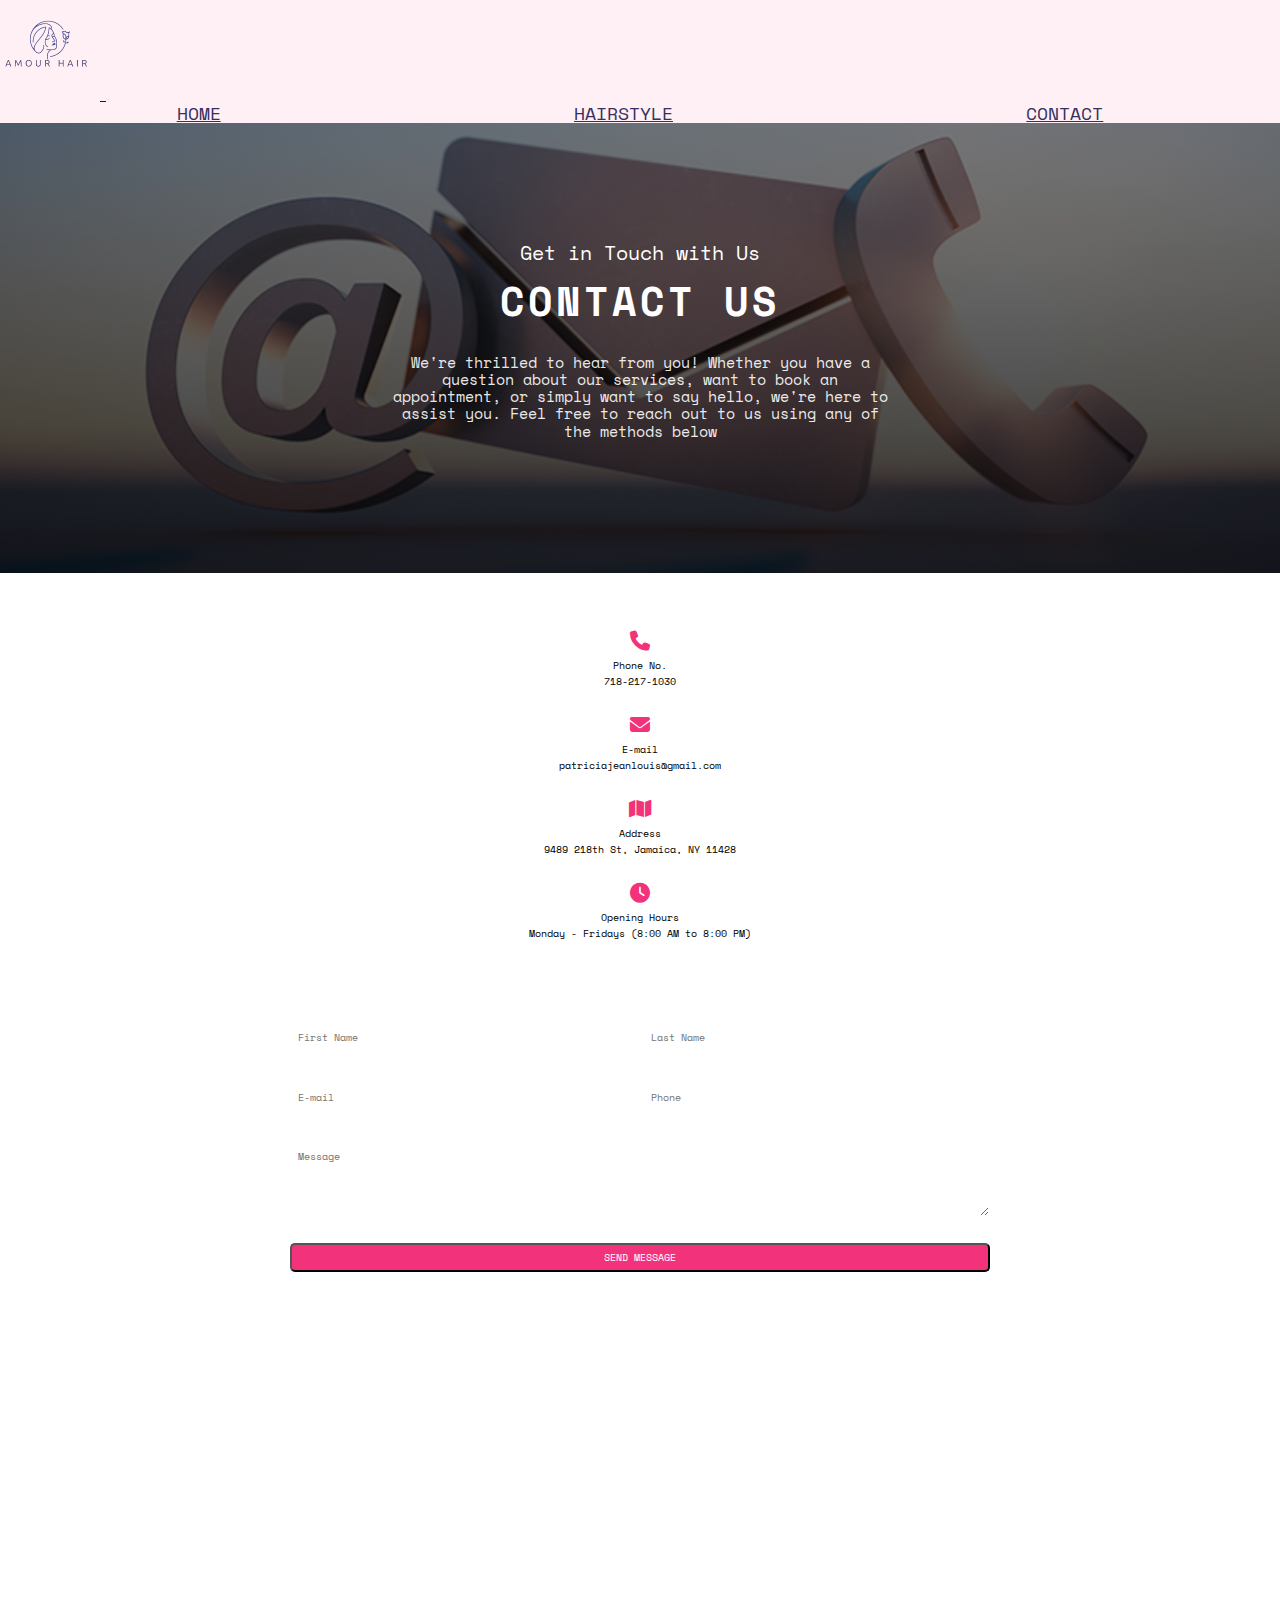
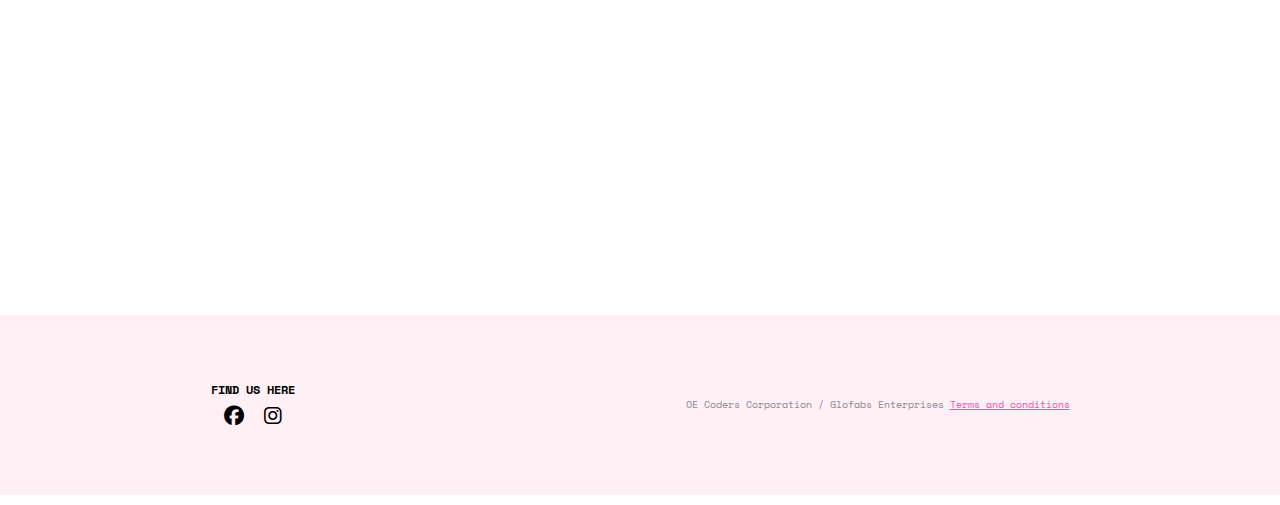
<file: contact.html>
<!DOCTYPE html>
<html lang="en">
<head>
  <title>Amour Hairstyle</title>
  <!-- CSS -->
  <link rel="stylesheet" href="styles.css">
  <link rel="stylesheet" href="css/normalize.css">
  <!-- fontaswsome CDN -->
  <link rel="stylesheet" href="https://cdnjs.cloudflare.com/ajax/libs/font-awesome/6.5.1/css/all.min.css">
  <!-- Bootstrap CSS -->
  <link href="https://cdn.jsdelivr.net/npm/bootstrap@5.3.2/dist/css/bootstrap.min.css" rel="stylesheet" integrity="sha384-T3c6CoIi6uLrA9TneNEoa7RxnatzjcDSCmG1MXxSR1GAsXEV/Dwwykc2MPK8M2HN" crossorigin="anonymous">
  <meta name="viewport" content="width=device-width, initial-scale=1">
</head>
<body>
   <!------Navigation Bar ------>
   <nav class="navbar navbar-expand-sm" style="background-color: #fff0f5;">
    <div class="container-fluid">
      <a class="navbar-brand" href="index.html">
        <img src="img/amour-hair.png" alt="Amour" width="auto" height="100">
      </a>
      <button class="navbar-toggler" type="button" data-bs-toggle="collapse" data-bs-target="#navbarNavAltMarkup" aria-controls="navbarNavAltMarkup" aria-expanded="false" aria-label="Toggle navigation">
        <span class="navbar-toggler-icon"></span>
      </button>
      <div class="collapse navbar-collapse" id="navbarNavAltMarkup">
        <div class="navbar-nav">
          <a class="nav-link" aria-current="page" href="index.html">Home</a>
          <a class="nav-link" href="products.html">Hairstyle</a>
          <a class="nav-link active" href="contact.html">Contact</a>
        </div>
      </div>
    </div>
  </nav>


  <!-- Contact-Banner -->
  <section id="contact">
    <div class="contact-hero">
      <h2>Get in Touch with Us</h2>
      <h3>Contact Us</h3>
        <p class="text">
          We're thrilled to hear from you! Whether you have a question about our services, 
          want to book an appointment, or simply want to say hello, we're here to assist you. Feel free to reach out to us using any of the methods below
        </p>
      </div>
      <div contact-body>
         <div class="contact-body">
          <div class="contact-info">
            <div>
              <span> <i class="fa-solid fa-phone"></i></span>
              <span>Phone No.</span>
              <span class="text">718-217-1030</span>
            </div>

            <div>
              <span><i class="fa-solid fa-envelope"></i></span>
              <span>E-mail</span>
              <span class="text">patriciajeanlouis@gmail.com</span>
            </div>

            <div>
              <span><i class="fa-solid fa-map"></i></span>
              <span>Address</span>
              <span class="text">9489 218th St, Jamaica, NY 11428</span>
            </div>

            <div>
              <span><i class="fa-solid fa-clock"></i></span>
              <span>Opening Hours</span>
              <span class="text">Monday - Fridays (8:00 AM to 8:00 PM)</span>
            </div>
          </div>

          <div class="contact-form">
            <form action="">
              <div>
                <input type="text" class="form-control" placeholder="First Name">
                <input type="text" class="form-control" placeholder="Last Name">
              </div>

              <div>
                <input type="email" class ="form-control" placeholder="E-mail">
                <input type="text" class="form-control" placeholder="Phone">
              </div>

              <textarea rows="5" placeholder="Message" class="form-control"></textarea>
              <input type="submit" class="send-btn" value="send message">
            </form>
          </div>
          
         </div>
      </div>
    </div>

  
    </div>


  
  </section>
    <p>
      <iframe
        src="https://www.google.com/maps/embed?pb=!1m18!1m12!1m3!1d3023.99185455872!2d-73.73712844759126!3d40.71819581039328!2m3!1f0!2f0!3f0!3m2!1i1024!2i768!4f13.1!3m3!1m2!1s0x89c263d291117d85%3A0xd41cc10203edb16d!2s9489%20218th%20St%2C%20Jamaica%2C%20NY%2011428!5e0!3m2!1sen!2sus!4v1568932134828!5m2!1sen!2sus"
        width="100%"
        height="600"
        frameborder="0"
        style="border: 0;"
        allowfullscreen=""
      ></iframe>
    </p>
    <!------------------Team Members--------------->



    <!----------------------------footer---------------------->
 <footer id="footer">
  <div class="footer-container">
    <div class="social-content">
      <h3>Find us here</h3>
      <div class="socials">
        <i class="fa-brands fa-facebook fa-beat"></i>
        <i class="fa-brands fa-instagram fa-beat"></i>
      </div>
    </div>
  
    <!-- <div class="footer-content">
      <h2>Contact Us</h2>
      <span>
        <i class="fa-solid fa-phone">718-217-1030
        </i>
      </span>  
    </div> -->
  
    <div class="footer-info">
      <span class="footer__copy">OE Coders Corporation / Glofabs Enterprises</span>
      <a class="footer__privacy" href="/terms.html">Terms and conditions</a>
    </div>
  </div>
  
    
   
  
   </footer> 
  
  </body>
</html>
</file>
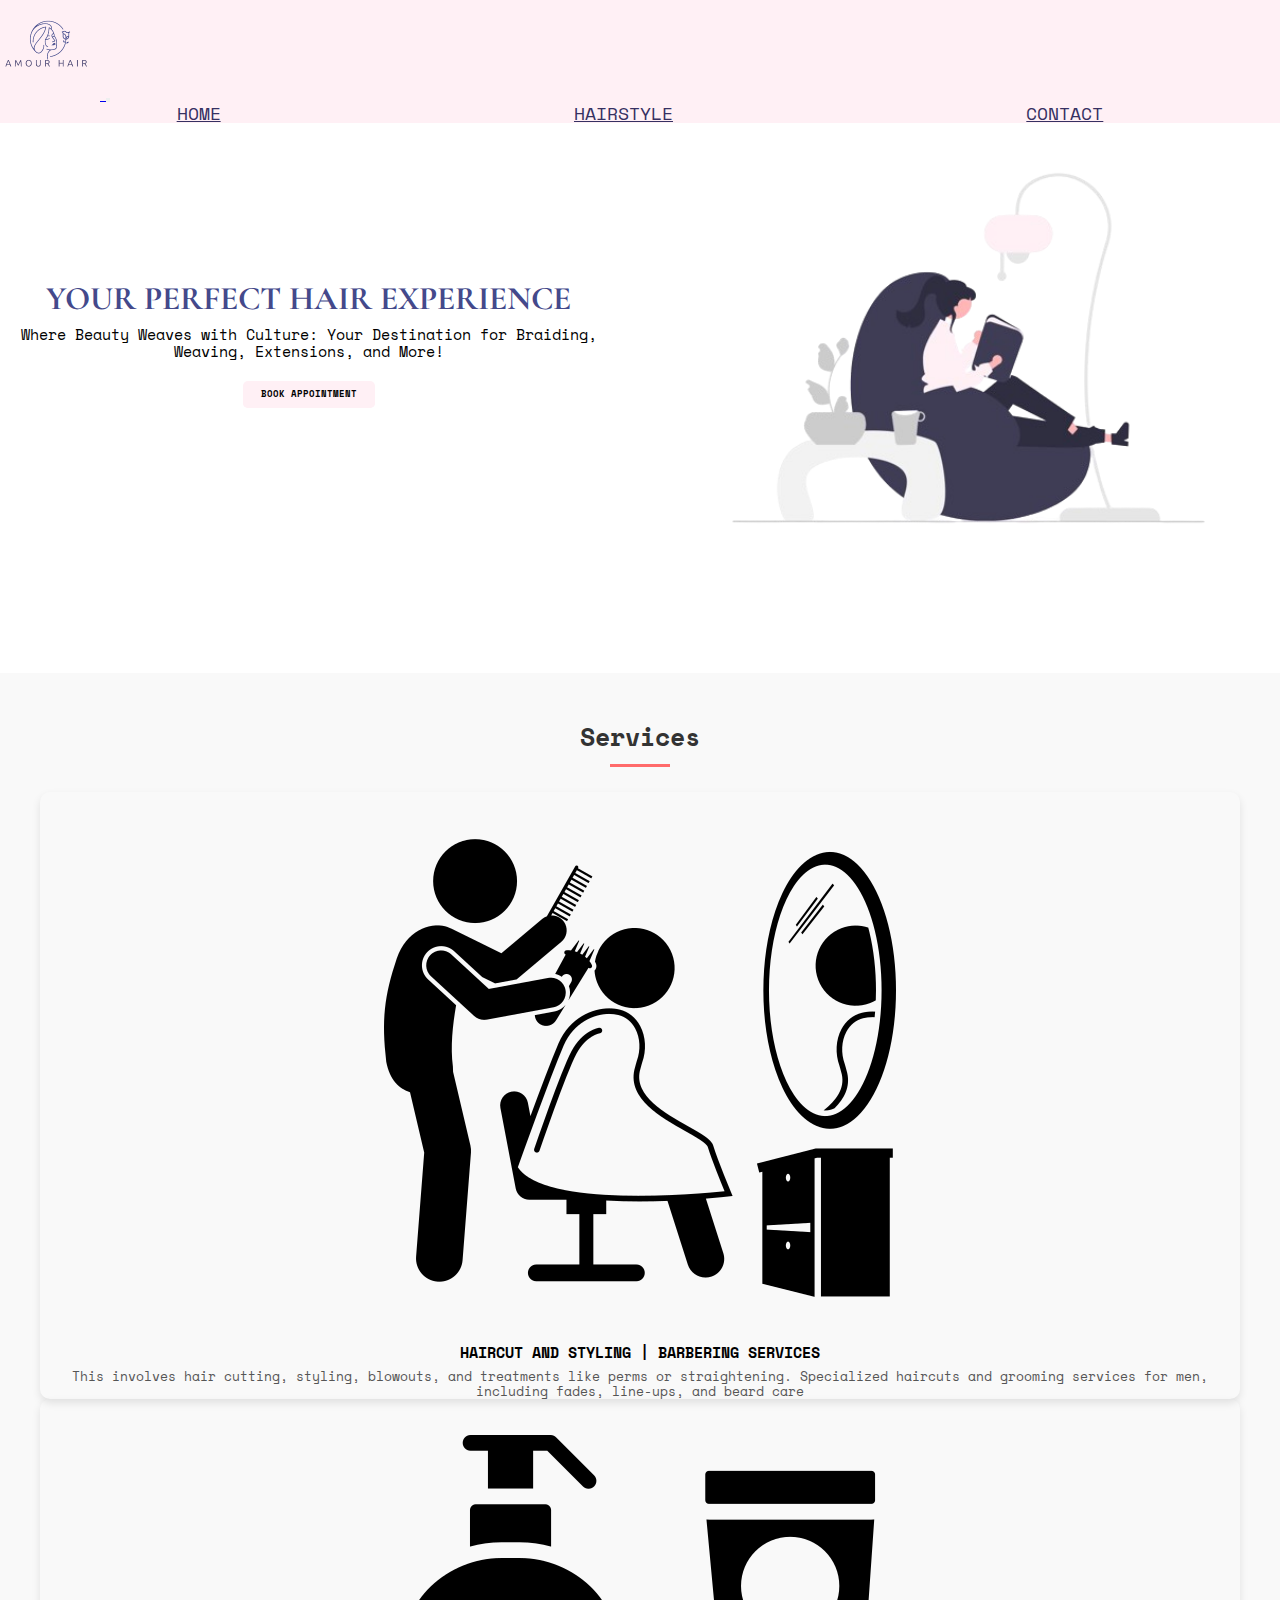
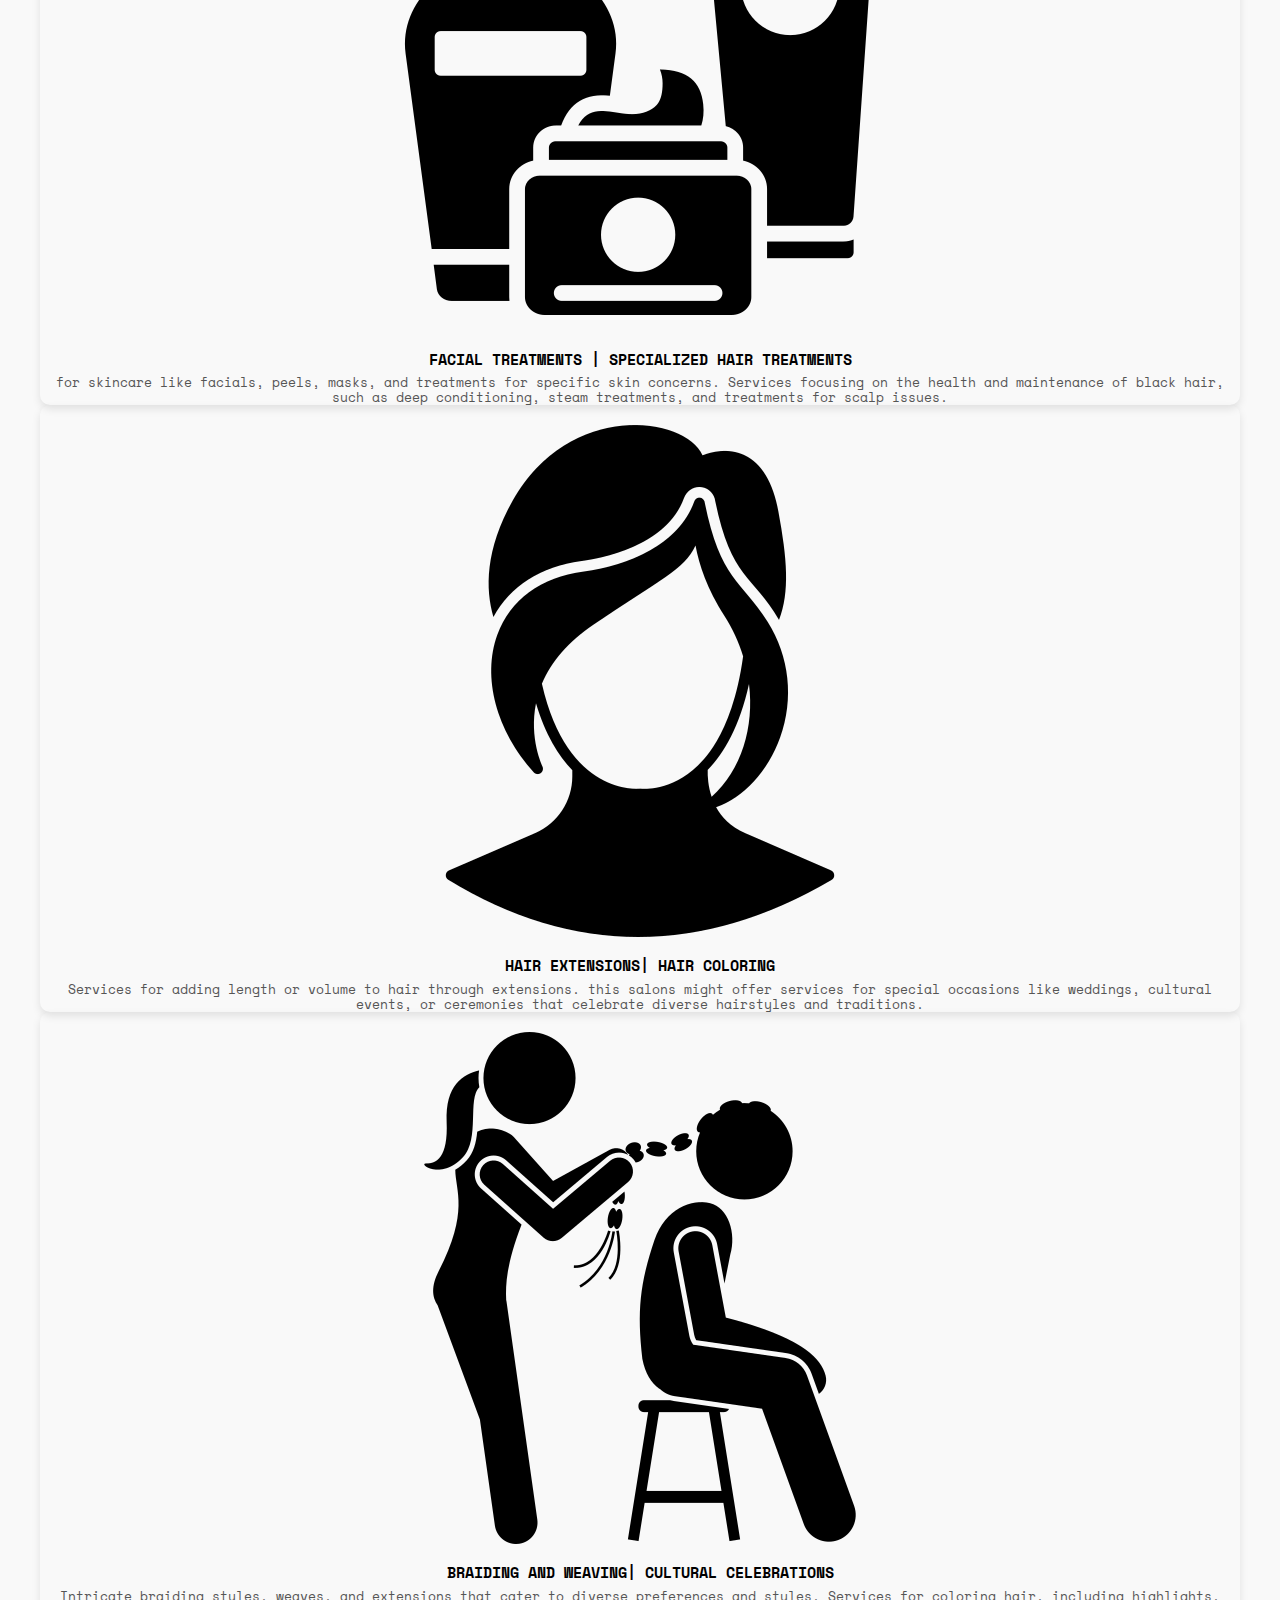
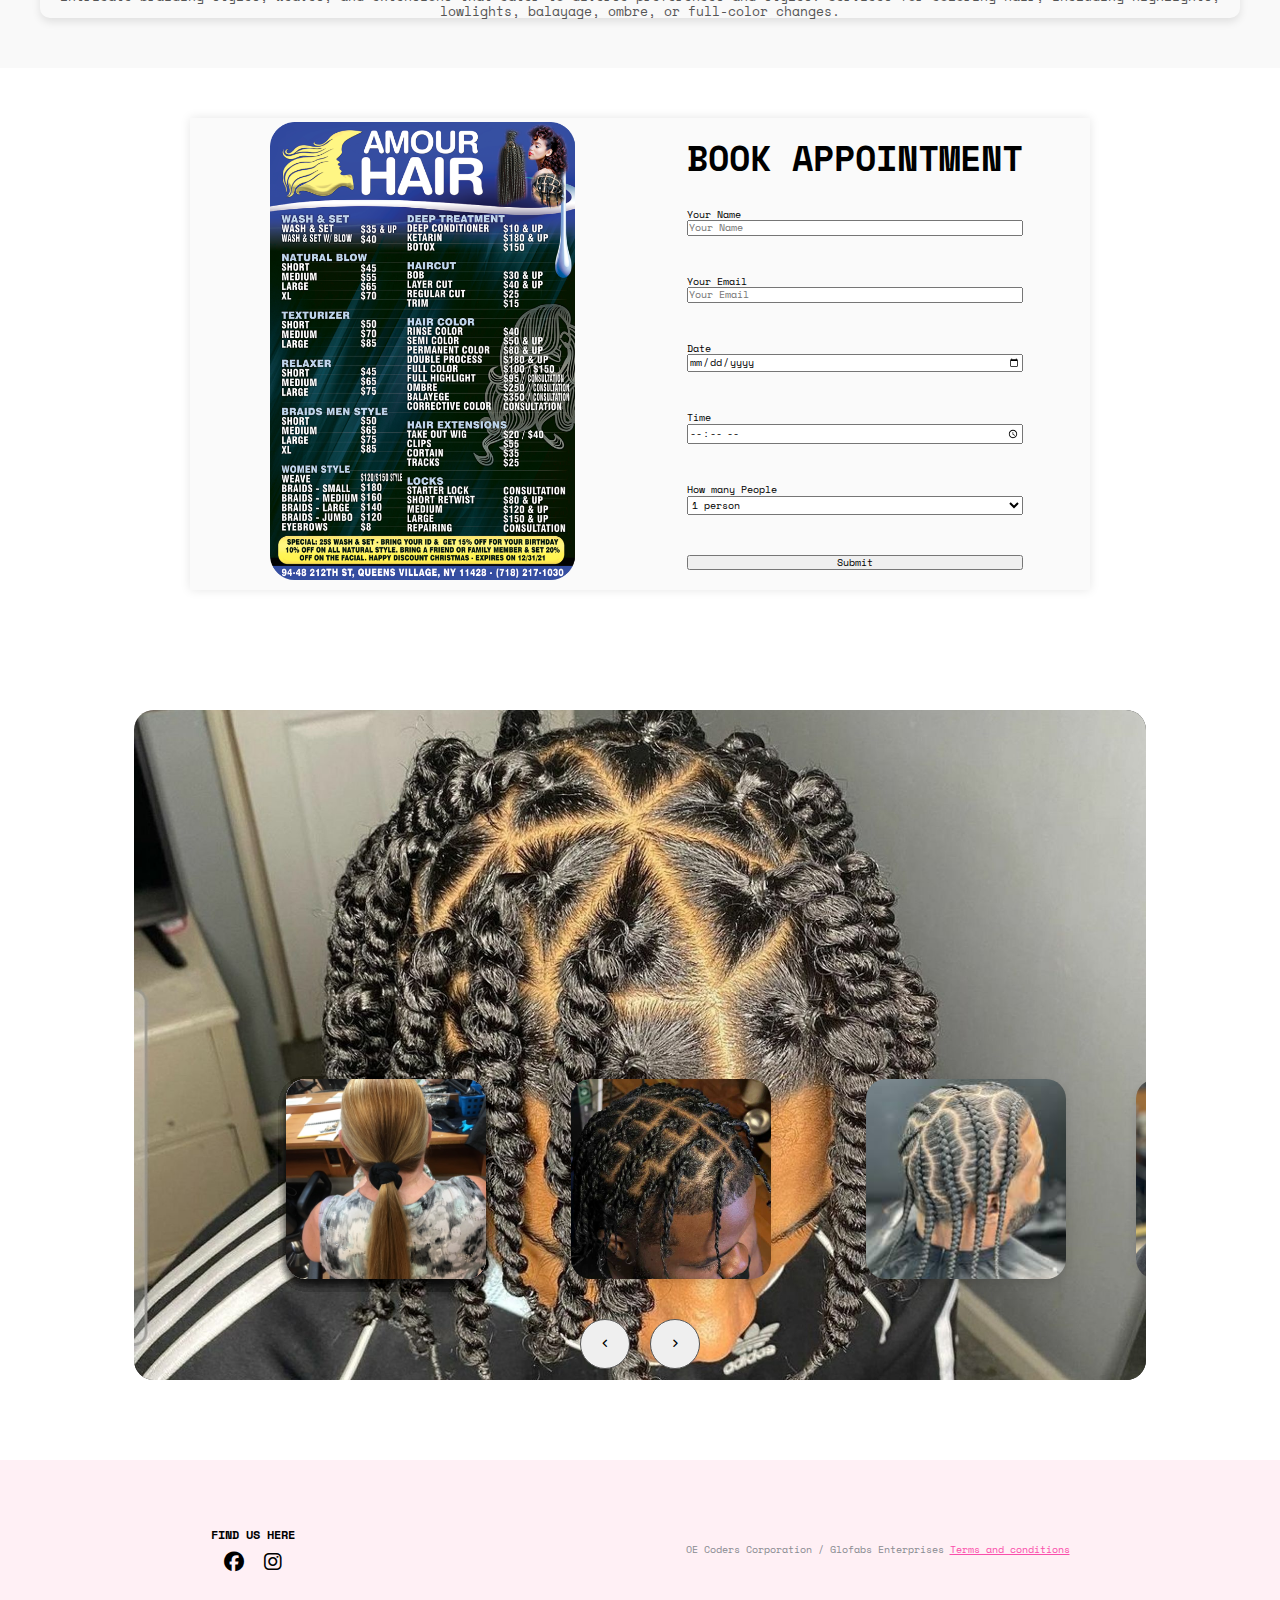
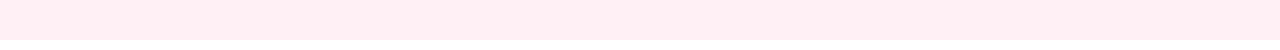
<file: products.html>
<!DOCTYPE html>
<html lang="en">
<head>
  <title>Amour Hairstyle</title>
  <!-- CSS -->
  <link rel="stylesheet" href="styles.css">
  <link rel="stylesheet" href="css/normalize.css">
  <!-- fontaswsome CDN -->
  <link rel="stylesheet" href="https://cdnjs.cloudflare.com/ajax/libs/font-awesome/6.5.1/css/all.min.css">
  <!-- Bootstrap CSS -->
  <link href="https://cdn.jsdelivr.net/npm/bootstrap@5.3.2/dist/css/bootstrap.min.css" rel="stylesheet" integrity="sha384-T3c6CoIi6uLrA9TneNEoa7RxnatzjcDSCmG1MXxSR1GAsXEV/Dwwykc2MPK8M2HN" crossorigin="anonymous">
  <meta name="viewport" content="width=device-width, initial-scale=1">
</head>
<body>
  
 <!------Navigation Bar ------>
 <nav class="navbar navbar-expand-sm" style="background-color: #fff0f5;">
  <div class="container-fluid">
    <a class="navbar-brand" href="index.html">
      <img src="img/amour-hair.png" alt="Amour" width="auto" height="100">
    </a>
    <button class="navbar-toggler" type="button" data-bs-toggle="collapse" data-bs-target="#navbarNavAltMarkup" aria-controls="navbarNavAltMarkup" aria-expanded="false" aria-label="Toggle navigation">
      <span class="navbar-toggler-icon"></span>
    </button>
    <div class="collapse navbar-collapse" id="navbarNavAltMarkup">
      <div class="navbar-nav">
        <a class="nav-link" aria-current="page" href="index.html">Home</a>
        <a class="nav-link active" href="products.html">Hairstyle</a>
        <a class="nav-link" href="contact.html">Contact</a>
      </div>
    </div>
  </div>
</nav>



<!-- Hero -->
<section id="hero">
  <div class="hero-container">
    <img src="img/hero-container.png" alt="hero-bg" class="slide-down-animation">
    <div class="hero-text slide-left-animation">
      <h2>Your perfect Hair experience</h2>
      <p>Where Beauty Weaves with Culture: Your Destination for Braiding, Weaving, Extensions, and More!</p>
      <button>Book Appointment</button>
    </div>
  </div>
</section>


<!-- Service Cards -->
  <section id="services" class="py-5">
    <div class="container">
      <h2 class="text-center mb-5">Services</h2>
      <div class="row">
        <!-- Service Cards -->
        <div class="col-md-3">
          <div class="card mb-4">
            <img src="img/shop.png" class="card-img-top" alt="Haircut and Styling">
            <div class="card-body">
              <h5 class="card-title">Haircut and Styling | Barbering Services </h5>
              <p class="card-text">This involves hair cutting, styling, blowouts, and treatments like perms or straightening.
                Specialized haircuts and grooming services for men, including fades, line-ups, and beard care
              </p>
            </div>
          </div>
            <!-- Add similar card structures for other services -->
        </div>
        <div class="col-md-3">
          <!-- Second column for services -->
          <div class="card mb-4">
            <img src="img/skincare.png" class="card-img-top" alt="Haircut and Styling">
            <div class="card-body">
              <h5 class="card-title">Facial Treatments | Specialized Hair Treatments </h5>
              <p class="card-text"> for skincare like facials, peels, masks, and treatments for specific skin concerns.
                Services focusing on the health and maintenance of black hair, such as deep conditioning, steam treatments, and treatments for scalp issues.
              </p>
            </div>
          </div>
        </div>

        <div class="col-md-3">
          <!-- Third column for services -->
          <div class="card mb-4">
            <img src="img/sample.png" class="card-img-top" alt="Haircut and Styling">
            <div class="card-body">
              <h5 class="card-title">Hair Extensions| Hair Coloring </h5>
              <p class="card-text"> Services for adding length or volume to hair through extensions.
                this salons might offer services for special occasions like weddings, cultural events, or ceremonies that celebrate diverse hairstyles and traditions.
              </p>
            </div>
          </div>
        </div>

         <div class="col-md-3">
          <!-- Third column for services -->
          <div class="card mb-4">
            <img src="img/hairstyle.png" class="card-img-top" alt="Haircut and Styling">
            <div class="card-body">
              <h5 class="card-title">Braiding and Weaving| Cultural Celebrations </h5>
              <p class="card-text"> Intricate braiding styles, weaves, and extensions that cater to diverse preferences and styles.
                Services for coloring hair, including highlights, lowlights, balayage, ombre, or full-color changes.
              </p>
            </div>
          </div>
        </div>
      </div>
    </div>
  </section>
  <!-- Service Cards Ends-->

  <!------------------Wesite features------------------>
<!-- Appointment form -->
<section id="form">
  <div class="form-container">
    <div class="form-img">
    </div>
      <form action="#">
        <h2 class="heading heading-yellow">Book Appointment</h2>
  
        <div class="form-field">
          <p>Your Name</p>
          <input type="text" placeholder="Your Name">
        </div>
        <div class="form-field">
          <p>Your Email</p>
          <input type="text" placeholder="Your Email">
        </div>
        <div class="form-field">
          <p>Date</p>
          <input type="date">
        </div>
        <div class="form-field">
          <p>Time</p>
          <input type="time">
        </div>
        <div class="form-field">
          <p>How many People</p>
          <select name="select" id="1">
            <option value="1">1 person</option>
            <option value="2">2 person</option>
            <option value="3">3 person</option>
            <option value="4">4 person</option>
            <option value="5">5 person</option>
          </select>
        </div>
  
        <button class="form-btn">Submit</button>
      </form>
  </div>

  <!-- <div class="wrapper">
    <div class="title">Work <small>Hard</small> Play <small>Hard</small></div>
    <div class="description">
       <p>Lorem ipsum dolor sit amet consectetur adipisicing elit. Voluptatibus    odio adipisci ducimus? Impedit est dolore maxime unde repudiandae blanditiis        veritatis accusamus, in fugit excepturi optio aperiam officia eius, omnis          numquam omnis  numquam. omnis   numquam.</p>
    </div>
 </div>
 <div class="wrapper border-radius">
    <div class="description text-right">
      
    </div>
    <div class="title">Work <small>Hard</small> Play <small>Hard</small></div>
 </div>
 <div class="wrapper border-radius">
    <div class="title">Work <small>Hard</small> Play <small>Hard</small></div>
    <div class="description">
      
    </div> -->
 </div>
</section>



          

<!--  Hairstyles -->
<section id="hair">
  <!-- <h2 style="font-family: 'Helvetica Neue', Helvetica, Arial, sans-serif; font-size: 36px; font-weight: bold; color: #333333; text-transform: uppercase; letter-spacing: 2px;">Hairstyles</h2> -->
  <div class="hairstyle-container">
    <div id="slide" class="slider-container">
      <!-- Men Hairstyle items -->
        <div class="item" style="background-image: url(img/boy1.jpg);">
            <div class="content">
                <div class="name">MEN HAIRSTYLE</div>
                <div class="des"> Men Twists</div>  
            </div>
        </div>
        <div class="item" style="background-image: url(img/SmartSelect_20230718-232932_Instagram.jpg);">
            <div class="content">
                <div class="name">MEN HAIRSTYLE</div>
                <div class="des">Designer BRAIDS</div>
              
            </div>
        </div>
        <div class="item" style="background-image: url(img/08e85954128711e6.jpg);">
            <div class="content">
                <div class="name">MEN HAIRSTYLE</div>
                <div class="des">Twists Parts</div>
               
            </div>
        </div>
        <div class="item" style="background-image: url(img/images.jpg);">
            <div class="content">
                <div class="name">MEN HAIRSTYLE</div>
                <div class="des">CORN ROLLS</div>
               
            </div>
        </div>
        <div class="item" style="background-image: url(img/Dread-Hairstyles-for-Men-10.jpg);">
            <div class="content">
                <div class="name">MEN HAIRSTYLE</div>
                <div class="des">DREADS</div>
               
            </div>
        </div>
        <div class="item" style="background-image: url(img/boy6.JPG);">
            <div class="content">
                <div class="name">MEN HAIRSTYLE</div>
                <div class="des"> BRAIDS</div>
                
            </div>
        </div>
        <div class="item" style="background-image: url(img/boy7.JPG);">
          <div class="content">
              <div class="name">MEN HAIRSTYLE</div>
              <div class="des"> DREADS BRAIDED</div>
             
          </div>
      </div>

    <!-- Woman hairstlyes -->
    <div class="item" style="background-image: url(img/01dc2ee2cfb9869b803558426b47e42a.jpg);">
      <div class="content">
          <div class="name">WOMAN HAIRSTYLE</div>
          <div class="des"> STRIGHT HAIR</div>
          
      </div>
  </div>

  <div class="item" style="background-image: url(img/fem2.JPG);">
    <div class="content">
        <div class="name">WOMAN HAIRSTYLE</div>
        <div class="des"> STRIGHTEN HAIR & CURLS</div>
 
    </div>
</div>

<div class="item" style="background-image: url(img/fem3.JPG);">
  <div class="content">
      <div class="name">WOMAN HAIRSTYLE</div>
      <div class="des">  HAIR DYE</div>
     
  </div>
</div>

<div class="item" style="background-image: url(img/fem4.JPG);">
  <div class="content">
      <div class="name">WOMAN HAIRSTYLE</div>
      <div class="des"> FEMALE BOX BRIADS</div>
      
  </div>
</div>

<div class="item" style="background-image: url(img/fem5.JPG);">
  <div class="content">
      <div class="name">WOMAN HAIRSTYLE</div>
      <div class="des"> FEMALE TWIST</div>
  
  </div>
</div>

<div class="item" style="background-image: url(img/fem6.JPG);">
  <div class="content">
      <div class="name">WOMAN HAIRSTYLE</div>
      <div class="des"> TWSIST WITH BUN</div>
 
  </div>
</div>

<div class="item" style="background-image: url(img/fem7.JPG);">
  <div class="content">
      <div class="name">WOMAN HAIRSTYLE</div>
      <div class="des"> DESIGNER TWISTS</div>
      
  </div>
</div>

<div class="item" style="background-image: url(img/fem8.JPG);">
  <div class="content">
      <div class="name">WOMAN HAIRSTYLE</div>
      <div class="des">  WASH</div>
    
  </div>
</div>

<div class="item" style="background-image: url(img/TheWoodlands-Woman-Hair-Salon-14.png);">
  <div class="content">
      <div class="name">WOMAN HAIRSTYLE</div>
      <div class="des">WIG</div>
      
  </div>
</div>

<div class="item" style="background-image: url(img/fem10.JPG);">
  <div class="content">
      <div class="name">WOMAN HAIRSTYLE</div>
      <div class="des"> BUZZ CUT</div>
      
  </div>
</div>

<div class="item" style="background-image: url(img/fem11.JPG);">
  <div class="content">
      <div class="name"> WASH & STRIGHTEN</div>
      <div class="des"> CURLS</div>
     
  </div>
</div>

<div class="item" style="background-image: url(img/fem12.JPG);">
  <div class="content">
      <div class="name">WOMAN HAIRSTYLE</div>
      <div class="des"> STRIGHT HAIR</div>
    
  </div>
</div>
    
        <!-- Navigation buttons for the carousel -->
   
  </div>
  <div class="buttons">
    <button id="prev"><i class="fa-solid fa-angle-left"></i></button>
    <button id="next"><i class="fa-solid fa-angle-right"></i></button>
</div>
  </div>
</section>




<!-- hairstyle End -->



<!----------------------------footer---------------------->
 <footer id="footer">
<div class="footer-container">
  <div class="social-content">
    <h3>Find us here</h3>
    <div class="socials">
      <i class="fa-brands fa-facebook fa-beat"></i>
      <i class="fa-brands fa-instagram fa-beat"></i>
    </div>
  </div>

  <!-- <div class="footer-content">
    <h2>Contact Us</h2>
    <span>
      <i class="fa-solid fa-phone">718-217-1030
      </i>
    </span>  
  </div> -->

  <div class="footer-info">
    <span class="footer__copy">OE Coders Corporation / Glofabs Enterprises</span>
    <a class="footer__privacy" href="/terms.html">Terms and conditions</a>
  </div>
</div>

  
 

 </footer> 

<!-- Bootstrap JS -->
<script src="https://cdn.jsdelivr.net/npm/bootstrap@5.3.2/dist/js/bootstrap.bundle.min.js" integrity="sha384-C6RzsynM9kWDrMNeT87bh95OGNyZPhcTNXj1NW7RuBCsyN/o0jlpcV8Qyq46cDfL" crossorigin="anonymous"></script>

<!-- JS -->
<script src="js/main.js"></script>
</body>
</html>
</file>
<file: styles.css>
/* Import Google Fonts */
@import url('https://fonts.googleapis.com/css2?family=Space+Mono:ital,wght@0,400;0,700;1,400;1,700&display=swap');
@import url('https://fonts.googleapis.com/css2?family=Cormorant+Garamond:ital,wght@0,300;0,400;0,500;0,600;0,700;1,300;1,400;1,500;1,600;1,700&family=Space+Mono:ital,wght@0,400;0,700;1,400;1,700&display=swap');

/******************************************
/* CSS
/*******************************************/

/* WebKit (Safari, Chrome) */
::-webkit-scrollbar {
  width: 12px; /* width of the scrollbar */
}

::-webkit-scrollbar-track {
  background: #f1f1f1; /* color of the track */
}

::-webkit-scrollbar-thumb {
  background: #888; /* color of the scrollbar */
  border-radius: 6px; /* roundness of the scrollbar */
}


/* Box Model Hack */
*{
  box-sizing: border-box;
  margin: 0;
  padding: 0;
  font-family: var(--primary-font);
}

/******************************************
/* LAYOUT
/*******************************************/
html{
  font-size: 62.5%;
}

h2{
  font-family: var(--second-font);
}

:root {
  --primary-font: 'Space Mono', monospace;
  --secondary-font: 'Cormorant Garamond', serif;
}

.secondary-font {
  font-family: var(--secondary-font);
}

/******************************************
/* ADDITIONAL STYLES

/*******************************************/
/* colors */


/*--------------background---------------------*/


/*-------Navigation------*/
.container-fluid{
  height: auto;
}

.navbar-brand{
  height: 80px;
}

.navbar-nav{
  width: 100%;
  display: flex;
  justify-content: space-around;
}

.navbar-nav a{
  font-size: 1.8rem;
  text-transform: uppercase;
  color: #363062;
  font-weight: 500;
}

.navbar-nav a:hover{
  color: #F875AA;
  transition:  all 0.4s ease;
}

nav{
  z-index: 1;
}

.navbar-brand img {
  max-width: 150px; /* Adjust the maximum width as needed */
}



/* ---------------------Home page------------------------- */
#home-page{
  position: relative;
    height: 100vh;
}
video{
  position: absolute;
    left: 0;
    width: 100%;
    height: 100%;
    top: 0;
    object-fit: cover;
}

.home-btn{
  width: 200px;
  padding: 15px 0;
  text-align: center;
  margin: 20px 10px;
  border-radius: 25px ;
  font-weight: bold;
  border: 2px solid #fff0f5;
  background: transparent;
  color: #fff;
  cursor: pointer;
  position: relative;
  overflow: hidden;
  font-size: 12px;
  font-weight: 500;
  letter-spacing: 1px;
  text-decoration: none;

}

.home-span{
  background: pink;
  height: 100%;
  width: 0;
  border-radius: 25px;
  position: absolute;
  left: 0;
  bottom: 0;
  z-index: -1;
  transition: 0.5s;
}

.home-btn:hover span {
  width: 100%;
}

.home-btn:hover{
  border: none;
}




.home-container{
  position: relative;
    display: flex;
    justify-content: center;
    align-items: center;
    height: 100%;
    width: 100%;
    text-align: center;
    z-index: 1;
}

.home-container h1 {
  color: white;
  text-align: center;
  margin-bottom: 30px;
  text-transform: uppercase;
  font-family: var(--secondary-font);
}

.home-container p {
  font-size: 2.5rem;
  color: white;
  text-align: center;
  text-transform: uppercase;
  font-family: var(--secondary-font);
}

.page-content{
  display: flex;
  flex-direction: column;
  align-items: center;
}
/* 
@media (min-width: 425px) {
.home-container h1{
font-size: 2.2rem;
}
.home-container p{
  font-size: 2.2rem;
}
} */


/* ----------------Product- page------------------------- */
.carousel-inner {
  height: 500px;
}

.c-item{
height: 500px;
}

.carousel-item img {
  object-fit: cover; 
  width: 100%;
  height: 100%;
}
.service-container{
    display: flex;
    flex-direction: column;
    margin: 10px 10px;
    
}

.service-container h2{
  font-size: 4rem;
    font-weight: 400;
    font-family: fantasy;
    margin: 30px 0px;
}

.service-container .col-md-3 {
    background: #fff0f5;
    border-radius: 5px;
    border: 1px solid black;
    height: 300px;
}



.service-img{
  height: 100px;
  margin-bottom: 15px;
  margin-top: 15px;
}

.service-description{
  display: flex;
    flex-direction: column;
    padding: 0px 20px;
}

.service-description p {
  font-size: 1.3rem;
    font-weight: 400;
    font-family: system-ui;
}

/* Service Card Styles */
.card {
  display: flex;
  flex-direction: column;
  justify-content: center;
  align-items: center;
  border: none;
  border-radius: 10px;
  box-shadow: 0 4px 8px rgba(0, 0, 0, 0.1);
  transition: transform 0.3s ease-in-out, box-shadow 0.3s ease-in-out;
}

.card:hover {
  transform: translateY(-5px);
  box-shadow: 0 8px 16px rgba(0, 0, 0, 0.2);
}

.card-img-top {
  border-top-left-radius: 10px;
  border-top-right-radius: 10px;
  max-width: 100%; /* Ensures the image doesn't overflow */
  height: auto; /* Allows the image to maintain its aspect ratio */
  padding: 20px;
}

.card-title {
  font-size: 1.5rem;
  margin-bottom: 0.75rem;
  text-transform: uppercase;
  font-weight: 600;
}

.card-text {
  color: #555;
  font-size: 1.3rem;
}

.card-body {
  text-align: center; /* Aligns the text content at the center */
}

#services h2 {
  font-size: 2.5rem;
  text-align: center;
  margin-bottom: 40px;
  color: #333; /* Change the color as needed */
  position: relative;
}

#services h2::before {
  content: '';
  position: absolute;
  width: 60px;
  height: 3px;
  background-color: #ff6b6b; /* Change to your desired color */
  bottom: -15px;
  left: 50%;
  transform: translateX(-50%);
}

/* Container Styles */
#services {
  background-color: #f9f9f9;
  padding: 50px 0;
  margin-top: 100px;

}

.container {
  max-width: 1200px;
  margin: 0 auto;
}

/* Centered Heading */
h2.text-center {
  font-size: 2.5rem;
  margin-bottom: 40px;
}

/*---------------- hairstlye */
#hero{
  height: 50vh;
}

#hero > container > row > img{
 padding: 20px;
}

.hero-container{
  background-image: url('');
  background-position: center;
  background-size: cover;
  background-repeat: no-repeat;
  height: 50vh;
  display: flex;
  flex-direction: row-reverse;
  justify-content: center;
  gap: 40px;
  
}



.hero-container img{
  max-width: 100%;
  height: auto;
  object-fit: cover;
}

.hero-text{
  width: 80%;
  display: flex;
  flex-direction: column;
  justify-content: center;
  align-items: center;
  animation: slideFromLeft 1s ease forwards;
}

.hero-text h2{
  font-size: 3.3rem;
  margin-bottom: 8px;
  color: #44498B;
  text-transform: uppercase;
  font-family: var(--secondary-font);
}

.hero-text p {
font-size: 1.5rem;
margin-bottom: 12px;
font-weight: 400;
}



.hero-container button{
  padding: 1em 2.1em 1.1em;
  border-radius: 5px;
  margin: 8px;
  border:none;
  background-color: #fff0f5;
  color: black;
  font-weight: 700;
  font-size: 0.85em;
  text-transform: uppercase;
  text-align: center;
  box-shadow: 0em -0.2em 0em #fff0f5 inset;
  transition: color 3s ease-in-out ;
}

.hero-container button:hover{
  background-color: transparent;
  color: #44498B;;
  border: 3px solid #44498B;
  cursor: pointer;
}

/* Define the animation */
@keyframes slideDown {
  0% {
    transform: translateY(-100%);
    opacity: 0;
  }
  100% {
    transform: translateY(0);
    opacity: 1;
  }
}

/* Apply the animation to the image */
.slide-down-animation {
  animation: slideDown 2s ease forwards;
}

/* Define the animation */
@keyframes slideLeft {
  0% {
    transform: translateX(-100%);
    opacity: 0;
  }
  100% {
    transform: translateX(0);
    opacity: 1;
  }
}

@media (max-width:900px) {
  .hero-container{
    flex-wrap: wrap;
    
  }
  #hero{
    height: 60vh;
  }
}

 /* Responsive styles
 @media screen and (max-width: 768px) {
  .hero-text {
    width: 80%;
  }
}

@media screen and (max-width: 480px) {
  .hero-text {
    width: 90%;
  }

  .hero-text h2 {
    font-size: 20px;
  }

  .hero-text p {
    font-size: 14px;
  }

  .hero-text button {
    padding: 8px 16px;
    font-size: 14px;
  }
} */

/* Apply the animation to the image */
.slide-left-animation {
  animation: slideLeft 1.5s ease forwards;
}



 #hair {
 height: 90vh;
 display: flex;
 justify-content: center;
  
  
} 

.hairstyle-container{
  position: absolute;
  height: 90vh;
  width: 90vw;
 display: flex;
 justify-content: center;
 align-items: center;
/* background: radial-gradient(rgba(233, 23, 180, 0.397), transparent); */
 
}
#slide{

}

.slider-container {
position: absolute;
inset: 70px 70px 70px 70px;
overflow: hidden; 

}

.item {
  position: absolute;
  top: 70%;
  left: 33%;
  height: 250px; /* Adjust the height as needed */
  width: 250px; /* Adjust the width as needed */
  background-position: center;
  background-size: cover;
  background-repeat: no-repeat;
  object-fit: cover;
  transition: 0.5s;
  transform: translateY(-50%);
  border-radius: 20px;
  box-shadow: 0 5px 10px rgba(0, 0, 0, 0.1);
}


.item:nth-child(1),
.item:nth-child(2){
  position: absolute;
  left:0;
  top:0;
  transform: translateY(0);
  height: 100%;
  width: 100%;
  box-shadow: 0 25px 50px rgba(0, 0, 0, 0);
  background-size: cover;
}
.item:nth-child(3){
  left: calc(35% + 240px);
  background-size: cover;
}
 .item:nth-child(4){
  left:calc(35% + 500px);
  background-size: cover;
}
 
 .item:nth-child(5){
  left:calc(35% + 760px);
  background-size: cover;
}

 .item:nth-child(6) {
left: calc(35% + 1020px);
background-size: cover;
opacity: 0;
}   

@media (min-width: 1024px) { 
  .item{
    top: 70%;
    left: 15%;
    width: 200px;
    height: 200px;
    }

    .item:nth-child(3) {
      left: calc(15% + 285px);
    }

    .item:nth-child(4) {
      left: calc(15% + 580px);
    }

    .item:nth-child(5) {
      left: calc(15% + 850px);
    }  
 }

 @media (min-width: 900px) and (max-width: 1023px) {
  .item{
    top: 70%;
    left: 15%;
    width: 200px;
    height: 200px;
    }

    .item:nth-child(3) {
      left: calc(15% + 295px);
    }
    .item:nth-child(4) {
      left: calc(15%);
    
    }


 }

 @media (max-width: 768px) {
  .item{
    top: 80%;
    left: 10%;
    width: 150px;
    height: 150px;
    }

    .item:nth-child(3) {
      left: calc(10% + 285px);
    }

  }

  /* @media (min-width: 500px) {
    .item{
      top: 70%;
      left: 10%;
      width: 150px;
      height: 150px;
      }

      .slider-container {
        inset: 10px 10px 10px 10px;
        
      }

      .item:nth-child(3) {
        left: calc(10% + 285px);
      }
    } */
  

  @media (max-width: 576px) {
    /* Adjust the width and height for small screens */
    .item {
      height: 100px;
      width: 100px;
    }

    .item:nth-child(3) {
      left: calc(10% + 285px);
    }
  }

@media (min-width: 576px) and (max-width: 767.98px) { 
  .buttons{
    justify-content: flex-end;
  }

  }
 
@media (max-width:900px) {
 .slider-container{
 position: absolute;
inset: 40px 40px 40px 40px;
overflow: hidden; /* or overflow: auto; */
}

 .item{
top: 70%;
left: 10%;
width: 150px;
height: 150px;
}

.item:nth-child(3) {
  left: calc(10% + 180px);
}

.item:nth-child(4) {
  left: calc(10% + 380px);
}

.slider-container .item:nth-child(1),
.slider-container .item:nth-child(2){
top: initial;
bottom: 0px;
}

.slider-container .item:nth-child(3){}
}
.item .content{
  position: absolute;
  top:30%;
  left:100px;
  width:300px;
  text-align: left;
  padding:0;
  color: #F4F4F9;
  font-weight: 600;
  font-size: 3rem;
  transform: translate(0,-50%);
  display: none;
  font-family: system-ui;
}
.item:nth-child(2) .content{
  display: flex;
  z-index: 11111;
  justify-content: center;
  flex-direction: column;
}
.item .name{
  font-size: 40px;
  font-weight: bold;
  opacity: 0;
  animation:showcontent 1s ease-in-out 1 forwards
}
.item .des{
  margin:20px 0;
  opacity: 0;
  animation:showcontent 1s ease-in-out 0.3s 1 forwards
}
.item button{
  padding:10px 20px;
  border:none;
  width: 100px;
  opacity: 0;
  animation:showcontent 1s ease-in-out 0.6s 1 forwards
}
@keyframes showcontent{
  from{
      opacity: 0;
      transform: translate(0,100px);
      filter:blur(33px);
  }to{
      opacity: 1;
      transform: translate(0,0);
      filter:blur(0);
  }
}
.buttons{
  position: absolute;
  bottom: 10%;
  display: flex;
    justify-content: center;
    gap: 20px;

}

.buttons span {
  width: 50px;
  height: 50px ;
  background: #111;
  cursor: pointer;
  display: flex;
  justify-content: center;
  align-items: center;
}
.buttons button{
  width:50px;
  height:50px;
  border-radius: 50%;
  border:1px solid #555;
  transition: 0.5s;
}.buttons button:hover{
  background-color: #bac383;
}

.content .des{
  font-size: 3rem;
}
    .hero-text{
      width: 100%;
      text-align: center;
    }


  @media (max-width: 678px){
    .hero-text h2{
      font-size: 2rem;
    }
  }

  @media (max-width: 428px){
    .hero-text h2{
      font-size: 2rem;
    }
  }

/*-----------------------video----------------*/
.container-video {
  margin: 0 auto;
  bottom: 850px;
  position: relative;
}

.container.three-colomns {
  padding-left: 15px;
  padding-right: 15px;
}

.three-colomns {
  display: inline-block;
  width: 33.33%;
}

.container2 {
  margin: 0 auto;
  bottom: 800px;
  position: relative;
}

.container.two-colomns {
  padding-left: 15px;
  padding-right: 15px;
}

.two-colomns {
  display: inline-block;
  width: 33.33%;
}

/*-------------------------Home pg bg-----------------*/
.logo {
  width: 250px;
  height: 100px;
  position: absolute;
  background: #fff;
  display: flex;
  justify-content: center;
  align-items: center;
  z-index: 2;
}

.logo img {
  width: 80px;
}

.sidebar {
  width: 250px;
  height: 100vh;
  top: 0;
  left: 0;
  background: rgba(255, 255, 255, 0.6);
  position: absolute;
}

.text-box {
  transform: rotate(-90deg);
  position: absolute;
  top: 45%;
  text-align: center;
}

.text-box h1 {
  font-size: 28px;
  font-weight: 100;
}

.text-box h4 {
  margin: 7px 0 10px;
}

.line {
  width: 80px;
  height: 1px;
  margin: auto;
  background: #000;
}

.content {
  color: #fff;
  position: absolute;
  right: 200px;
  top: 50%;
  transform: translateY(-50%);
}

.content h1 {
  font-size: 100px;
}

.content p {
  margin: 10px 0 40px;
}
.zero {
  height: 100vh;
  width: 100%;
  background-image: url(../img/pexels-delbeautybox-853427-2.jpg);
  background-position: center;
  background-size: cover;
  position: relative;
}

.button {
  position: absolute;
  top: 50%;
  left: 55%;
  transform: translate(-50%, -50%);
  text-align: center;
  border-radius: 50%;
}

.button2 {
  position: absolute;
  top: 50%;
  right: 55%;
  transform: translate(-50%, -50%);
  text-align: center;
  border-radius: 50%;
}





.search-form {
  position: absolute;
  top: 550px;
  float: right;
  left: 100px;
}

.index-img {
  height: 50px;
}

/*---------------ABOUT US pg-bg----------------------*/
#AboutUs {
  background-image: linear-gradient(rgba(0, 0, 0, 0.1), rgba(0, 0, 0, 0.1)),
    url(../img/hairsolon.jpg);
  height: 200vh;

  background-position: center;
  position: relative;
  top: 0;
  bottom: 0;
  z-index: -10;
}

.team-section {
  overflow: hidden;
  text-align: center;
  background: pink;
  padding: 60px;
}

.team-section h6 {
  text-transform: uppercase;
  margin-bottom: 60px;
  color: white;
  font-size: 40px;
}

.border {
  display: block;
  margin: auto;
  width: 160px;
  height: 3px;
  background: pink;
  margin-bottom: 40px;
}

.ps {
  margin-bottom: 40px;
}

.ps a {
  display: inline-block;
  margin: 0 30px;
  width: 160px;
  height: 160px;
  overflow: hidden;
  border-radius: 50%;
}

.ps a img {
  width: 100%;
  filter: grayscale(100%);
  transition: 0.4s all;
}

.ps a:hover > img {
  filter: none;
}

.col-md-6 {
  margin-left: 30%;
}

/*-----------------Products----------------*/

h2 {
  text-align: center;
}




#website-features {
  margin: 60px 0;
  height: 100vh;
}

.menu-container{
  display: flex;
  justify-content: center;
  height: 100%;
}

.website-features img {
 height: 900px;

}

.feature-text {
  margin-top: 10px;
  float: right;
  width: 80%;
  padding-left: 20px;
}

.feature-box {
  padding-top: 20px;
}

/*-------------------------Coming Soon--------------------*/
/* 

.product-top img {
  width: 100%;
  padding: 20px 0;
  transition: 1s;
  cursor: pointer;
  height: 300px;
}

.product-top img:hover {
  transform: scale(1.1);
}
.overlay-right {
  display: block;
  opacity: 0;
  position: absolute;
  bottom: 30%;
}

.overlay-right .fa {
  cursor: pointer;
  background-color: white;
  color: red;
  height: 35px;
  width: 35px;
  font-size: 20px;
  padding: 7px;
  margin-top: 5%;
  margin-bottom: 5%;
}

.overlay-right .btn-secondary {
  background: none !important;
  border: none !important;
  box-shadow: none !important;
}

.product-top:hover .overlay-right {
  opacity: 1;
  margin-left: 10%;
  transition: 0.5s;
}

.product-bottom .fa {
  color: orange;
  font-size: 10px;
}

.product-bottom h3 {
  font-size: 20px;
  font-weight: bold;
}

.product-bottom h5 {
  font-size: 15px;
  padding-bottom: 10px;
} */


/*----------------- appointment form ------------- */
.form-container{
  background-color: #fafafa;
  margin: 50px auto; 
  height: auto;
  box-shadow: 0 0 10px rgba(0, 0, 0, 0.1);
  display: grid;
  grid-template-columns: 50% 50%;
  max-width: 900px;
  padding: 0 20px;
}

.form-field {
  margin-bottom: 20px; /* Add space between form fields */
}

.form-img{
  background-image: url('img/pricelistimg.png');
  background-size: cover;
  background-position: center;
 text-align: center;
 max-width: 100%; 
 height: auto;
 padding: 20px;
}

 @media (max-width: 768px) {
  .form-container {
    grid-template-columns: 1fr; /* Two columns layout for larger screens */
  } 

   .form-img{
    height: 800px;
  }
} 

.heading{
  font-size: 35px;
  text-align: center;
  text-transform: uppercase;
}

.form-container form {
  padding: 20px 0;
  margin: 0 auto;
  color: #000;
}

form {
  display: grid;
  grid-row-gap: 20px;
}

.form-field {
  
}

.form p {
  font-weight: 600;
  margin-right: 10px;
}

input,select{
  pad: 10px 15px;
  width: 100%;
  box-sizing: border-box;
}




/*--------------------footer-----------------------*/
#footer {
  display: flex;
    margin: 10px auto;
    height: 20vh;
    
}

.footer-container {
  width: 100%;
  display: flex;
    justify-content: space-around;
    align-items: center;
    background-color: #fff0f5;
    padding: 0px 15px;
}

.social-content{
  display: flex;
  align-items: center;
  justify-content: center;
  text-transform: uppercase;
}



.social-content,
.footer-content {
  flex-direction: column;
  display: flex;
    align-items: center;
    justify-content: center;
    text-transform: uppercase;
}

h2,
h3 {
  margin-bottom: 10px;
}

.socials {
  display: flex;
  gap: 20px;
}

.socials i {
  font-size: 20px;
}

.footer-content span {
  font-size: 15px;
}

.socials a {
  display: inline-block;
  width: 30px;
  height: 30px;
  background-color: #fff; /* Add your social media icons or styling */
  margin-right: 10px;
}

.footer__info {
  display: flex;
  flex-direction: column;
  align-items: center;
  row-gap: .75rem;
}

.footer__copy{
  font-size: 1.5rem;
}

.footer__copy, .footer__privacy {
  font-size: var(--smaller-font-size);
  color: hsl(220, 4%, 55%);
}

.footer__privacy {
  color: #fa4eab;
  text-decoration: underline;
}

.credit {
  text-align: right;
}



ul {
  list-style-type: none;
}

.app-logo {
  margin-top: 20px;
}

.app-logo img {
  width: 140px;
}



.copyright {
  text-align: center;
}

.menu-icon {
  margin-left: 20px;
  display: none;
  width: 28px;
}

/*------------------Contact-page------------*/
/* contact form */
.contact-hero{
  background: linear-gradient(rgba(0,0,0,0.5), rgba(0, 0, 0, 0.8)), url(img/contact-bg.jpg);
  background-repeat: no-repeat;
  background-size: cover;
  background-position: center;
  color: #ffffff;
  display: flex;
  justify-content: center;
  flex-direction: column;
  align-items: center;
  height: 50vh;
  text-align: center;
}

.contact-hero h2{
  font-size: 2rem;
  font-weight: 400
}

.contact-hero h3{
  font-size: 4rem;
  text-transform: uppercase;
  padding: 0.4rem 0; 
  letter-spacing: 4px; 
}

.contact-hero .text{
  font-weight: 400;
  opacity: 0.9;
  font-size: 1.5rem;
  max-width: 500px;
  margin: 1.6rem 0;
}

.contact-info{
  margin: 2rem 0; 
  text-align: center;
  padding: 2rem 0;
}

.contact-info span{
  display: block;
}

.contact-info span{
  display: block;
}

.contact-info div{
  margin: 0.8rem 0;
  padding: 1rem;
}

.contact-info > div > span > i {
  font-size: 2rem;
  padding-bottom: 0.9rem;
  color: #f2327a;
}

.contact-info > div > span > i:nth-child(2){
  font-weight: 500;
  font-size: 1.15rem;
}

.contact-info .text{
padding-top: 0.4rem;
}

.contact-form{
  padding: 2rem 0;
  border-top: 1px solid white;
  margin: 0 auto; 
  max-width: 700px;
}



.contact-form form {
  padding-bottom: 1rem;
}

.form-control{
  width: 100%;
  border: 1.5px solid white;
  border-radius: 5px;
  padding: 0.7rem;
  margin: 0.6rem 0;
  font-size: 1rem;
  outline: 0;
}

.form-control:focus{
  box-shadow:  0 0 6px -3px rgba(48,48,48, 1);
}

.contact-form form div{
  display: grid;
  grid-template-columns: repeat(2,1fr);
  column-gap: 0.6rem;
}

.send-btn{
  font-size: 1rem;
  text-transform: uppercase;
  color: #fff;
  background: #f2327a;
  border-radius: 5px;
  padding: 0.7rem 1.5rem;
  cursor: pointer;
  transition: all 0.4s ease;
}

.send-btn:hover{
  opacity: 0.8;
}

.contact-form > div img{
  width: 85%;
}

.contact-form > div {
  margin: 0 auto;
  text-align: center;
}

@media sreen and (min-width: 768px){
  .contact-hero .text{
    width: 70%;
    margin-left: auto;
    margin-right: auto;
  }

  .contact-info{
    display: grid;
    grid-template-columns: repeat(2, 1fr);
  }
}

@media screen and (max-width: 992px) {
  .contact-hero .text {
    width: 50%;
  }

  .contact-form{
    display: grid;
    grid-template-columns: repeat(2, 1fr);
    align-items: center;
   max-width: 600px;
  }

  .contact-info{
    display: flex;
    justify-content: center;
  }
}


/* Terms & conditon */
#terms{
  background-image:url("img/pexels-ann-poan-5797903.jpg");
  margin: 0;
  padding: 0;
  min-height: 100vh;
  display: flex;
  align-items: center;
  justify-content: center;
  background-repeat: no-repeat;
  background-size: cover;
  background-position: center;
}

.terms-box{
  max-width: 460px;
  background-color: #111;
  color: white;
  font-family: var(--second-font);
  padding: 60px 30px;
}

.term-text{
  padding: 0 20px;
  height: 400px;
  overflow-y: auto;
  font-size: 20px;
  font-weight: 500;
  color: white;
}

.term-text::--webkit-scrollbar{
  width: 2px;
  background-color: #282828;
}

.term-text::--webkit-scrollbar-thumb{
  background-color: #d13639;
}

.term-text h2 {
  text-transform: uppercase;
  color: wheat;
}

.terms-box h4 {
  font-size: 13px;
  text-align: center;
  padding: 0 40px;
}



/* Layers End */

.wrapper {
  width: 400px;
  height: 200px;
  display: table;
  border: 5px solid #111;
  margin: 50px auto;
  padding: 20px;
  position: relative;
}

.wrapper:after,
.wrapper:before {
  content: '';
  position: absolute;
  font-family: fontAwesome;
  font-size: 50px;
  color: #111;
  background: #fff;
}

.wrapper:after {
  content: '\f10d';
  top: 0;
  left: 0;
  transform: translate(-50%, -50%);
  box-shadow: 10px 10px 0 #fff;
}

.wrapper:before {
  content: '\f10e';
  bottom: 0;
  right: 0;
  transform: translate(50%, 50%);
  box-shadow: -10px -10px 0 #fff;
}

.title,
.description {
  display: table-cell;
  width: 50%;
  vertical-align: middle;
}

.description {
  font-size: 14px;
}

.title {
  font-size: 40px;
  font-weight: bold;
  text-align: center;
  text-transform: uppercase;
  padding: 0 20px 0 0;
}

.title small {
  display: block;
  font-size: 25px;
  text-align: right;
}

.border-radius {
  border-radius: 30px;
}

.text-right {
  text-align: right;
}
</file>
